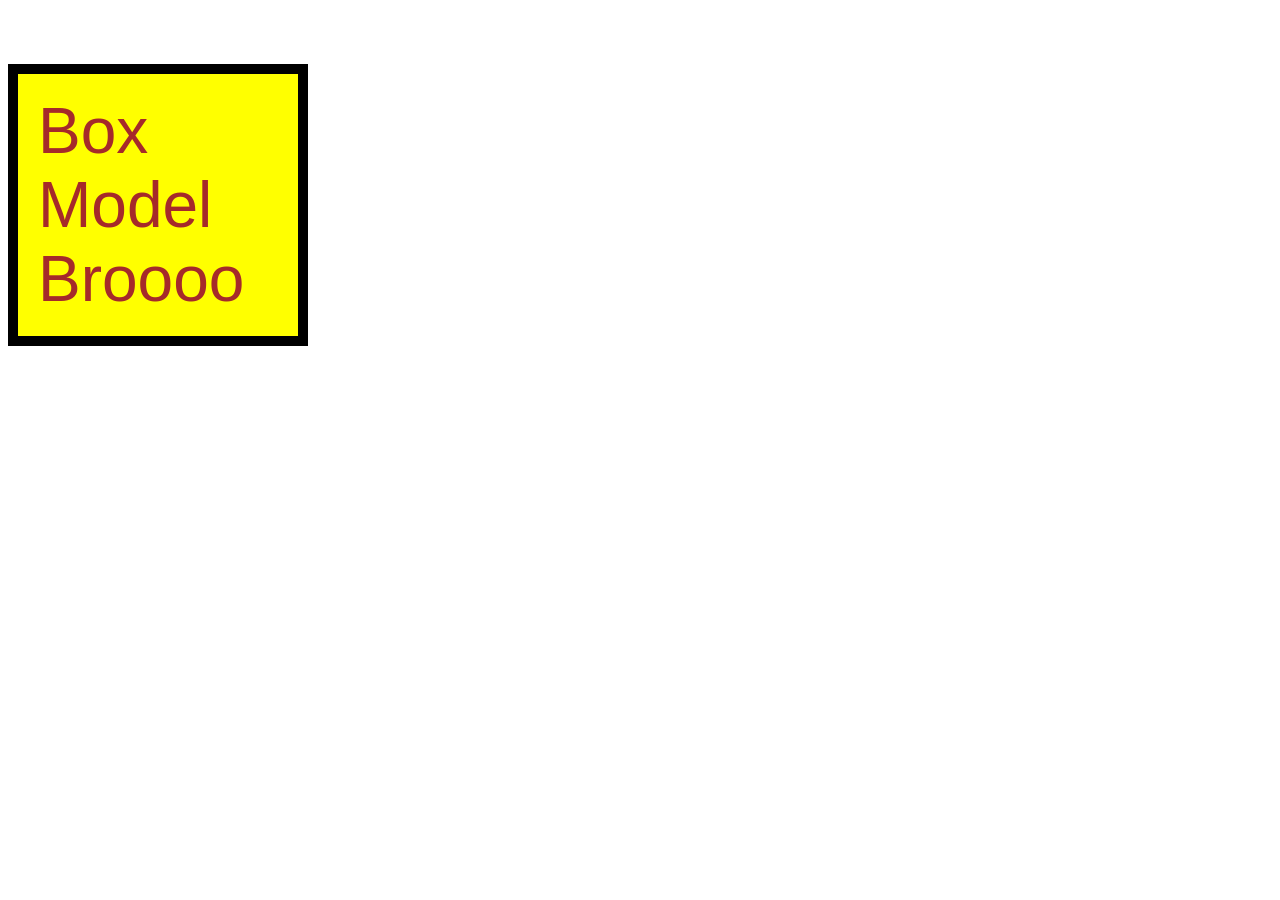
<file: 01-box-model/index.html>
<!doctype html>
<html lang="en">
  <head>
    <meta charset="UTF-8" />
    <meta name="viewport" content="width=device-width, initial-scale=1.0" />
    <title>Box Model 001</title>
    <link rel="stylesheet" href="styles.css" />
  </head>
  <body>
    <p id="paragraphOne">Box Model Broooo</p>
  </body>
</html>
</file>
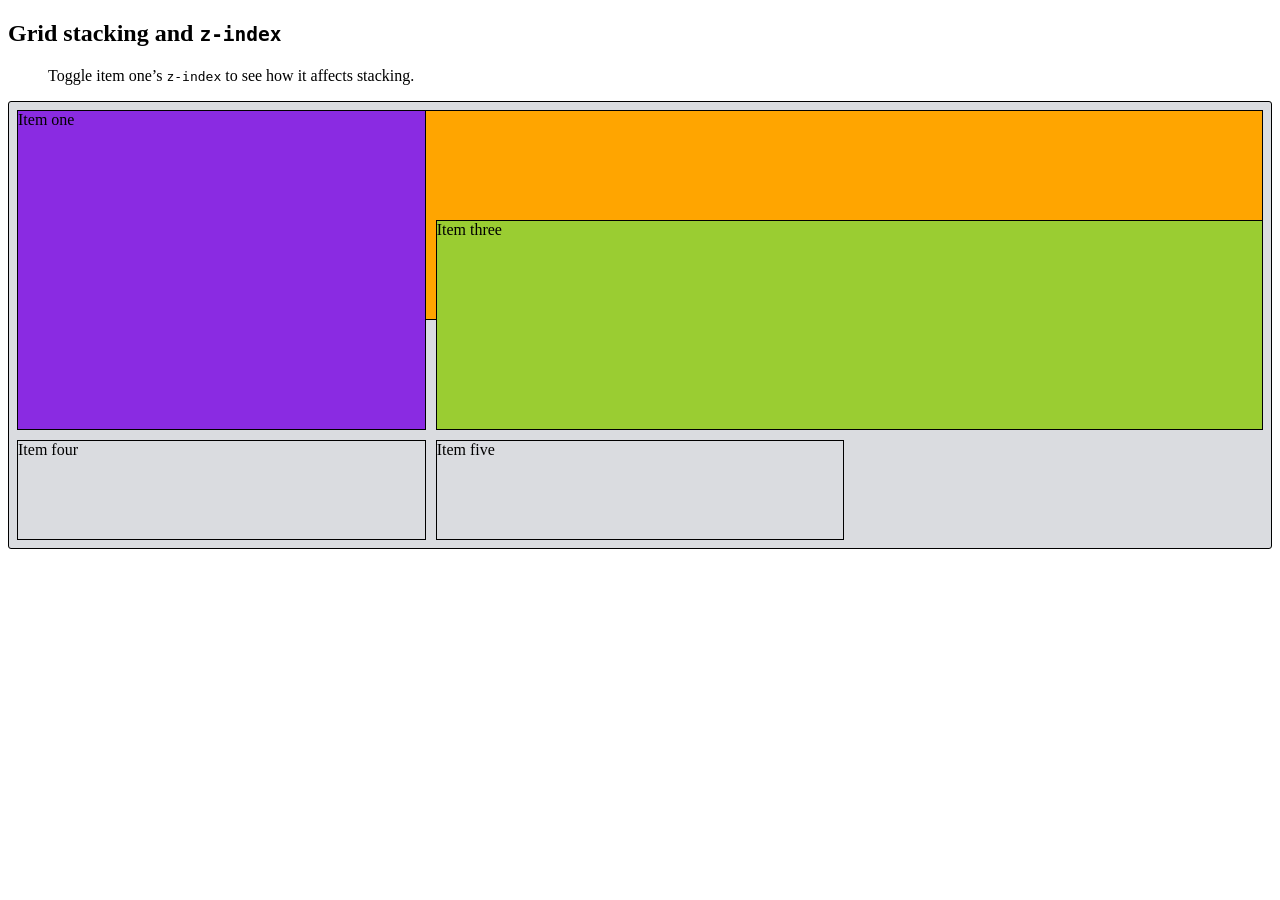
<file: grid/index.html>
<!doctype html>
<html lang="en">
  <head>
    <meta charset="UTF-8" />
    <meta name="viewport" content="width=device-width, initial-scale=1.0" />
    <title>Grid</title>
    <link rel="stylesheet" href="styles.css" />
  </head>
  <body>
    <main>
      <div class="wrapper">
        <article class="flow">
          <h1>Grid stacking and <code>z-index</code></h1>
          <figure class="callout">
            <p>
              Toggle item one’s <code>z-index</code> to see how it affects
              stacking.
            </p>
          </figure>

          <div class="container" id="container">
            <div class="box">Item one</div>
            <div class="box">Item two</div>
            <div class="box">Item three</div>
            <div class="box">Item four</div>
            <div class="box">Item five</div>
          </div>
        </article>
      </div>
    </main>
  </body>
</html>
</file>
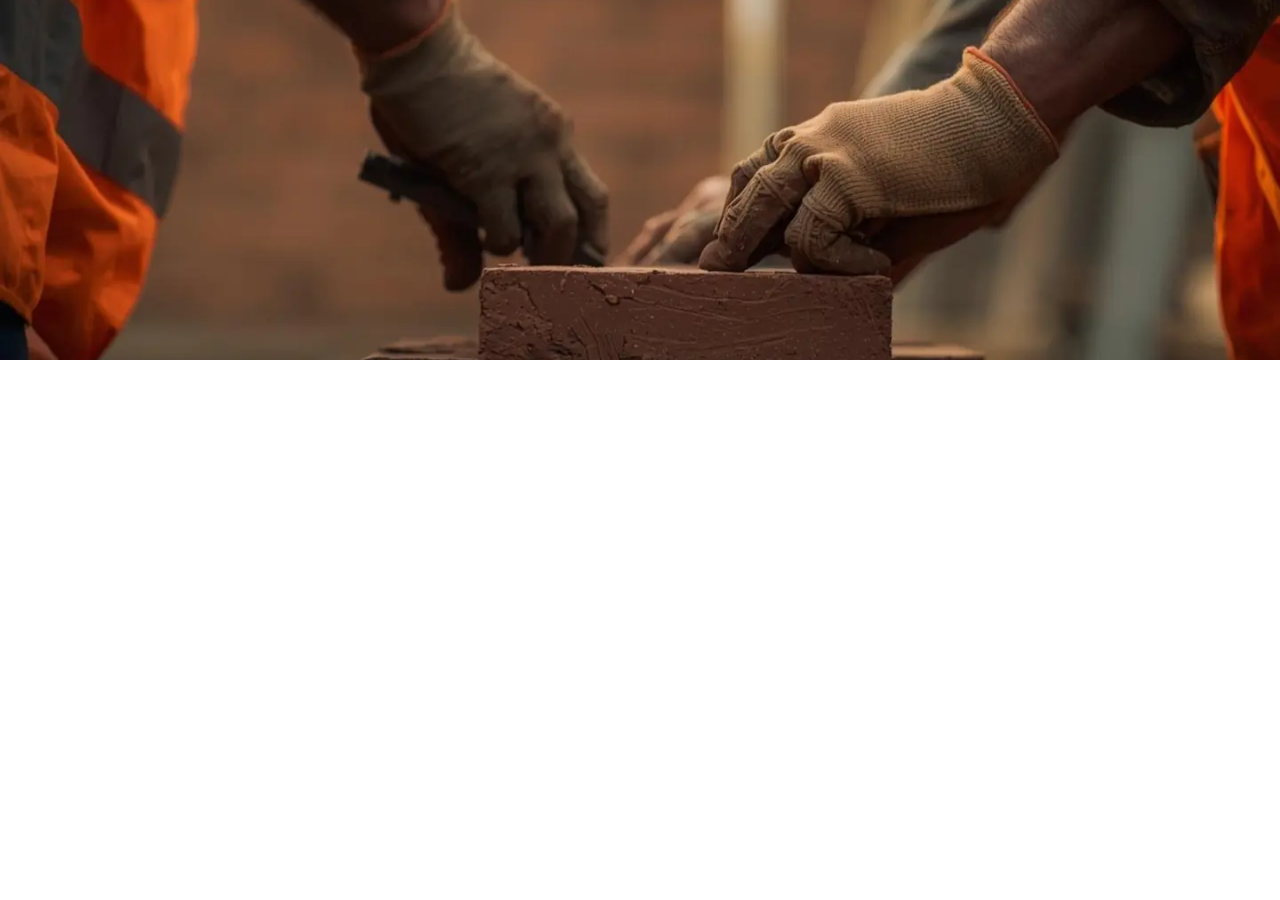
<file: TestingGround/index.html>
<!doctype html>
<html lang="en">
  <head>
    <meta charset="UTF-8" />
    <meta name="viewport" content="width=device-width, initial-scale=1.0" />
    <title>Testing Ground</title>
    <link rel="stylesheet" href="styles.css" />
  </head>
  <body>
    <!-- <p>Read our <a href="/about">about page</a>.</p> -->
    <div class="img-container">
      <!-- <img
        src="../04-positioning/images/nice-loft.jpg"
        alt="Nice Loft"
        width="1024"
        height="768"
        loading="eager"
      /> -->
      <img
        src="images/craftsmanship-1920.webp"
        srcset="
          images/craftsmanship-480.webp   480w,
          images/craftsmanship-960.webp   960w,
          images/craftsmanship-1440.webp 1440w,
          images/craftsmanship-1920.webp 1920w
        "
        sizes="100vw"
        alt="craftsmanship in action"
        width="1920"
        height="1443"
      />
    </div>
  </body>
</html>
</file>
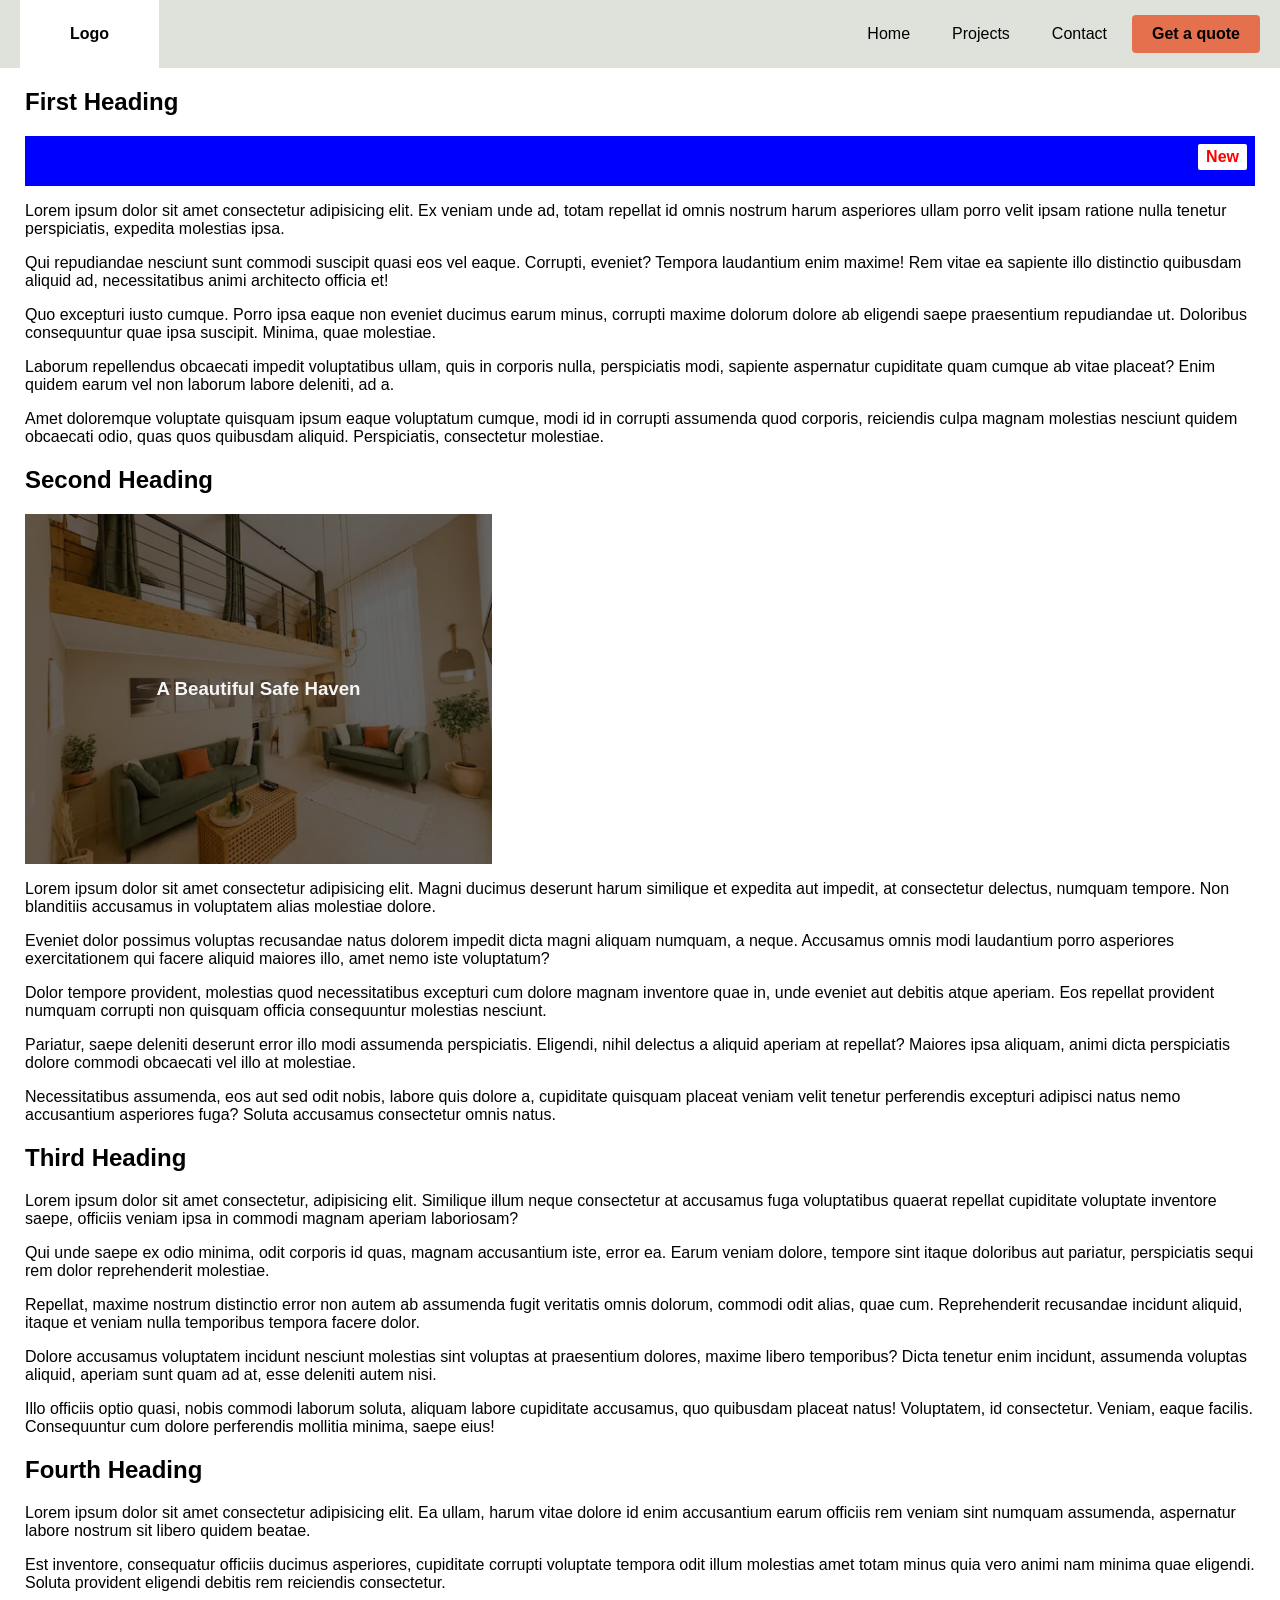
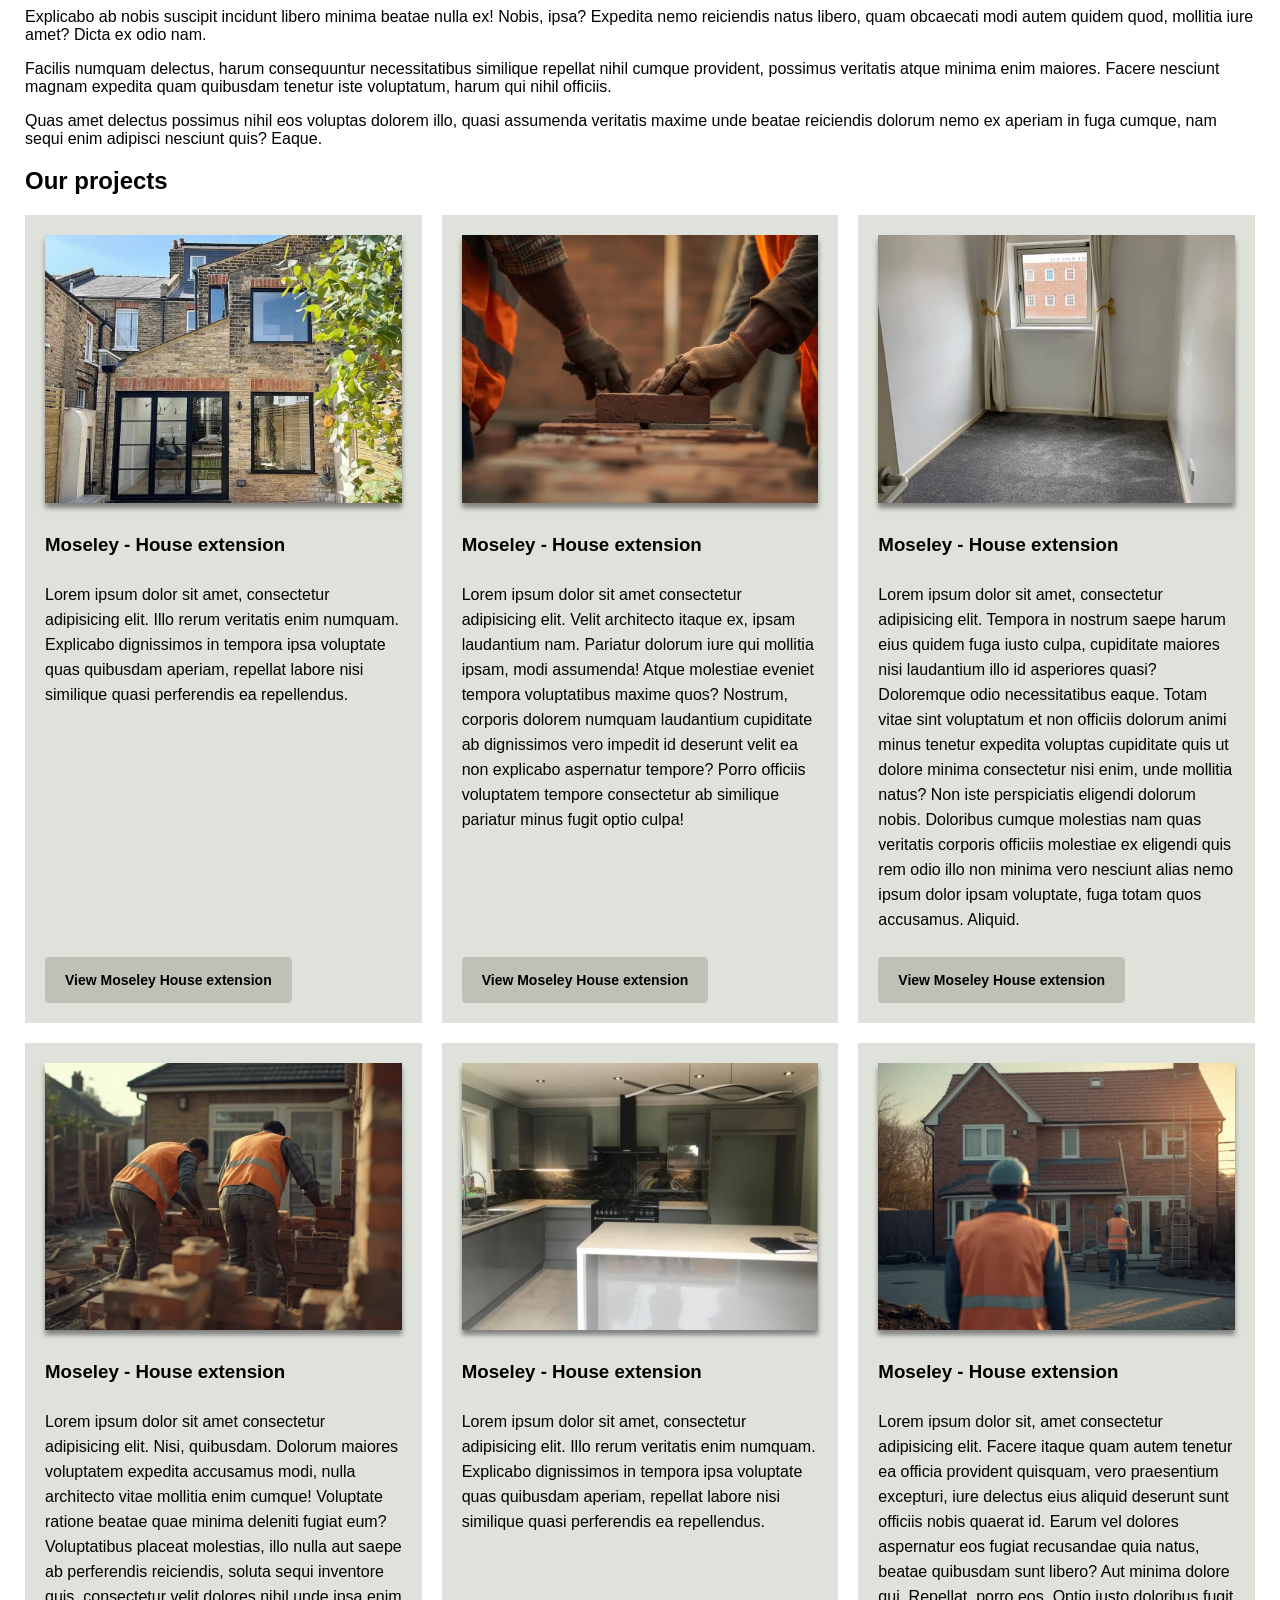
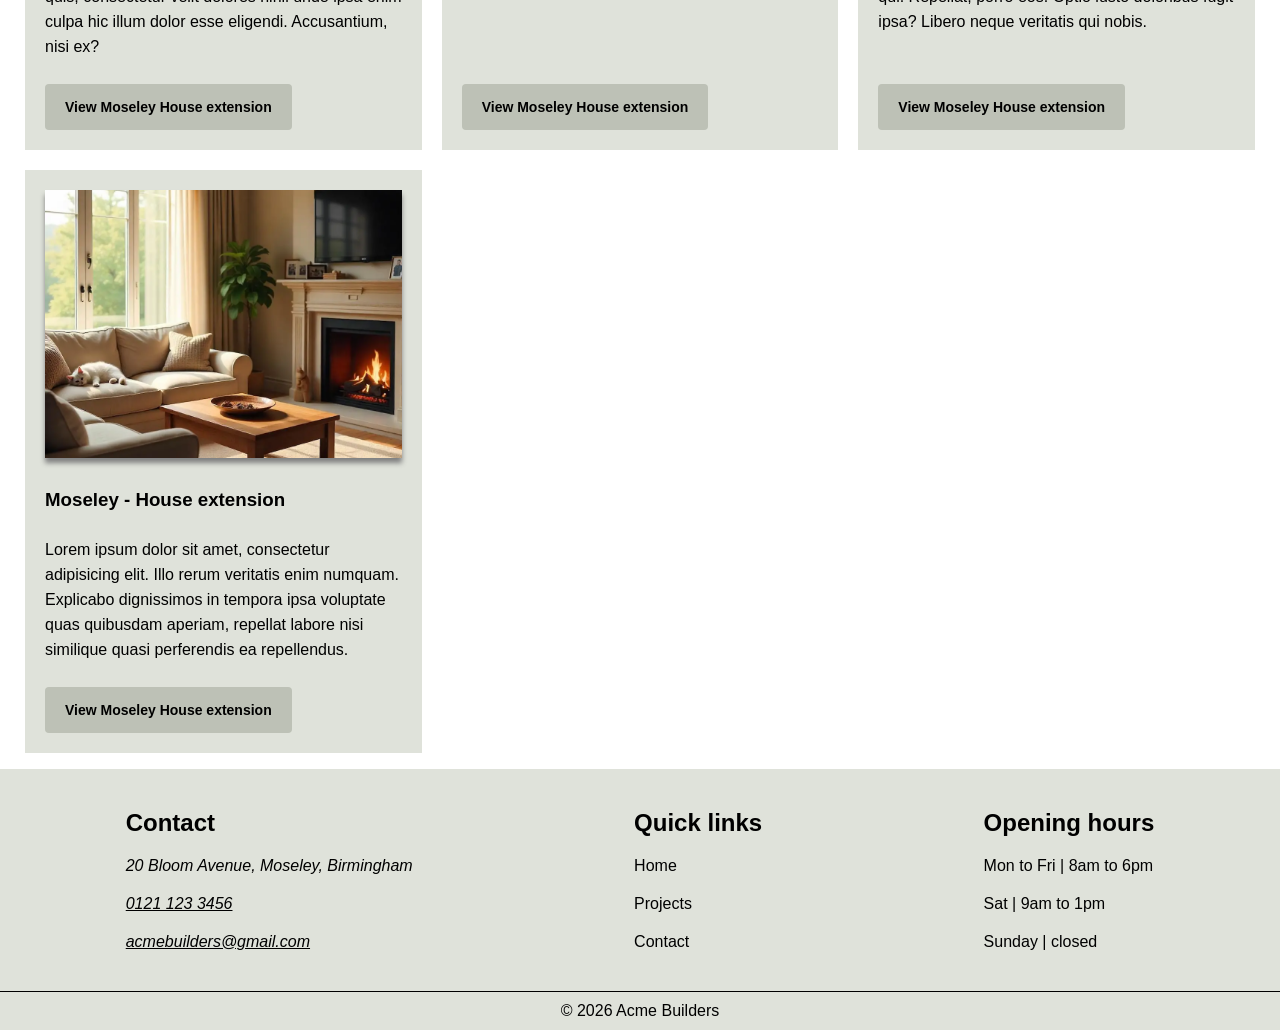
<file: webdev-example-project/index.html>
<!doctype html>
<html lang="en">
  <head>
    <meta charset="UTF-8" />
    <meta name="viewport" content="width=device-width, initial-scale=1.0" />
    <title>Webdev Experiment Project</title>
    <link rel="stylesheet" href="main.css" />
    <link rel="stylesheet" href="nav.css" />
    <link rel="stylesheet" href="footer.css" />
  </head>
  <body>
    <header>
      <nav>
        <span class="logo">Logo</span>
        <button
          id="hamburgerMenu"
          class="btn-mobile-menu"
          type="button"
          aria-label="Menu"
          aria-expanded="false"
        >
          <span class="icon-open">☰</span>
          <span class="icon-close">✕</span>
        </button>
        <ul id="dropdownMenu">
          <li><a href="#">Home</a></li>
          <li><a href="#">Projects</a></li>
          <li><a href="#">Contact</a></li>
        </ul>
        <a href="#" class="quote-btn">Get a quote</a>
      </nav>
    </header>

    <main>
      <section>
        <h2>First Heading</h2>
        <div class="card">
          <span class="badge">New</span>
        </div>
        <p>
          Lorem ipsum dolor sit amet consectetur adipisicing elit. Ex veniam
          unde ad, totam repellat id omnis nostrum harum asperiores ullam porro
          velit ipsam ratione nulla tenetur perspiciatis, expedita molestias
          ipsa.
        </p>
        <p>
          Qui repudiandae nesciunt sunt commodi suscipit quasi eos vel eaque.
          Corrupti, eveniet? Tempora laudantium enim maxime! Rem vitae ea
          sapiente illo distinctio quibusdam aliquid ad, necessitatibus animi
          architecto officia et!
        </p>
        <p>
          Quo excepturi iusto cumque. Porro ipsa eaque non eveniet ducimus earum
          minus, corrupti maxime dolorum dolore ab eligendi saepe praesentium
          repudiandae ut. Doloribus consequuntur quae ipsa suscipit. Minima,
          quae molestiae.
        </p>
        <p>
          Laborum repellendus obcaecati impedit voluptatibus ullam, quis in
          corporis nulla, perspiciatis modi, sapiente aspernatur cupiditate quam
          cumque ab vitae placeat? Enim quidem earum vel non laborum labore
          deleniti, ad a.
        </p>
        <p>
          Amet doloremque voluptate quisquam ipsum eaque voluptatum cumque, modi
          id in corrupti assumenda quod corporis, reiciendis culpa magnam
          molestias nesciunt quidem obcaecati odio, quas quos quibusdam aliquid.
          Perspiciatis, consectetur molestiae.
        </p>
      </section>
      <section>
        <h2>Second Heading</h2>

        <div class="img-container">
          <img
            src="./images/nice-loft-1024.webp"
            width="1024"
            height="768"
            alt="Nice Loft"
            srcset="
              ./images/nice-loft-480.webp   480w,
              ./images/nice-loft-768.webp   768w,
              ./images/nice-loft-1024.webp 1024w
            "
            sizes="(min-width: 517px) 467px,
                   calc(100vw - 50px)"
          />
          <div class="img-overlay">
            <h3 class="img-caption">A Beautiful Safe Haven</h3>
          </div>
        </div>

        <p>
          Lorem ipsum dolor sit amet consectetur adipisicing elit. Magni ducimus
          deserunt harum similique et expedita aut impedit, at consectetur
          delectus, numquam tempore. Non blanditiis accusamus in voluptatem
          alias molestiae dolore.
        </p>
        <p>
          Eveniet dolor possimus voluptas recusandae natus dolorem impedit dicta
          magni aliquam numquam, a neque. Accusamus omnis modi laudantium porro
          asperiores exercitationem qui facere aliquid maiores illo, amet nemo
          iste voluptatum?
        </p>
        <p>
          Dolor tempore provident, molestias quod necessitatibus excepturi cum
          dolore magnam inventore quae in, unde eveniet aut debitis atque
          aperiam. Eos repellat provident numquam corrupti non quisquam officia
          consequuntur molestias nesciunt.
        </p>
        <p>
          Pariatur, saepe deleniti deserunt error illo modi assumenda
          perspiciatis. Eligendi, nihil delectus a aliquid aperiam at repellat?
          Maiores ipsa aliquam, animi dicta perspiciatis dolore commodi
          obcaecati vel illo at molestiae.
        </p>
        <p>
          Necessitatibus assumenda, eos aut sed odit nobis, labore quis dolore
          a, cupiditate quisquam placeat veniam velit tenetur perferendis
          excepturi adipisci natus nemo accusantium asperiores fuga? Soluta
          accusamus consectetur omnis natus.
        </p>
      </section>
      <section>
        <h2>Third Heading</h2>
        <p>
          Lorem ipsum dolor sit amet consectetur, adipisicing elit. Similique
          illum neque consectetur at accusamus fuga voluptatibus quaerat
          repellat cupiditate voluptate inventore saepe, officiis veniam ipsa in
          commodi magnam aperiam laboriosam?
        </p>
        <p>
          Qui unde saepe ex odio minima, odit corporis id quas, magnam
          accusantium iste, error ea. Earum veniam dolore, tempore sint itaque
          doloribus aut pariatur, perspiciatis sequi rem dolor reprehenderit
          molestiae.
        </p>
        <p>
          Repellat, maxime nostrum distinctio error non autem ab assumenda fugit
          veritatis omnis dolorum, commodi odit alias, quae cum. Reprehenderit
          recusandae incidunt aliquid, itaque et veniam nulla temporibus tempora
          facere dolor.
        </p>
        <p>
          Dolore accusamus voluptatem incidunt nesciunt molestias sint voluptas
          at praesentium dolores, maxime libero temporibus? Dicta tenetur enim
          incidunt, assumenda voluptas aliquid, aperiam sunt quam ad at, esse
          deleniti autem nisi.
        </p>
        <p>
          Illo officiis optio quasi, nobis commodi laborum soluta, aliquam
          labore cupiditate accusamus, quo quibusdam placeat natus! Voluptatem,
          id consectetur. Veniam, eaque facilis. Consequuntur cum dolore
          perferendis mollitia minima, saepe eius!
        </p>
      </section>
      <section>
        <h2>Fourth Heading</h2>
        <p>
          Lorem ipsum dolor sit amet consectetur adipisicing elit. Ea ullam,
          harum vitae dolore id enim accusantium earum officiis rem veniam sint
          numquam assumenda, aspernatur labore nostrum sit libero quidem beatae.
        </p>
        <p>
          Est inventore, consequatur officiis ducimus asperiores, cupiditate
          corrupti voluptate tempora odit illum molestias amet totam minus quia
          vero animi nam minima quae eligendi. Soluta provident eligendi debitis
          rem reiciendis consectetur.
        </p>
        <p>
          Explicabo ab nobis suscipit incidunt libero minima beatae nulla ex!
          Nobis, ipsa? Expedita nemo reiciendis natus libero, quam obcaecati
          modi autem quidem quod, mollitia iure amet? Dicta ex odio nam.
        </p>
        <p>
          Facilis numquam delectus, harum consequuntur necessitatibus similique
          repellat nihil cumque provident, possimus veritatis atque minima enim
          maiores. Facere nesciunt magnam expedita quam quibusdam tenetur iste
          voluptatum, harum qui nihil officiis.
        </p>
        <p>
          Quas amet delectus possimus nihil eos voluptas dolorem illo, quasi
          assumenda veritatis maxime unde beatae reiciendis dolorum nemo ex
          aperiam in fuga cumque, nam sequi enim adipisci nesciunt quis? Eaque.
        </p>
      </section>
      <section>
        <h2>Our projects</h2>
        <ul class="project-cards-container">
          <li>
            <article class="project-card">
              <div class="card-media">
                <img
                  src="./images/house-extension-960.webp"
                  alt="Living Room and Garden Extension"
                  width="960"
                  height="1200"
                />
              </div>

              <h3>Moseley - House extension</h3>
              <p>
                Lorem ipsum dolor sit amet, consectetur adipisicing elit. Illo
                rerum veritatis enim numquam. Explicabo dignissimos in tempora
                ipsa voluptate quas quibusdam aperiam, repellat labore nisi
                similique quasi perferendis ea repellendus.
              </p>
              <a href="project.html">View Moseley House extension</a>
            </article>
          </li>
          <li>
            <article class="project-card">
              <div class="card-media">
                <img
                  src="./images/craftsmanship-960.webp"
                  alt="Craftsmanship"
                  width="960"
                  height="721"
                />
              </div>
              <h3>Moseley - House extension</h3>
              <p>
                Lorem ipsum dolor sit amet consectetur adipisicing elit. Velit
                architecto itaque ex, ipsam laudantium nam. Pariatur dolorum
                iure qui mollitia ipsam, modi assumenda! Atque molestiae eveniet
                tempora voluptatibus maxime quos? Nostrum, corporis dolorem
                numquam laudantium cupiditate ab dignissimos vero impedit id
                deserunt velit ea non explicabo aspernatur tempore? Porro
                officiis voluptatem tempore consectetur ab similique pariatur
                minus fugit optio culpa!
              </p>
              <a href="#">View Moseley House extension</a>
            </article>
          </li>
          <li>
            <article class="project-card">
              <div class="card-media">
                <img
                  src="./images/bedroom-renovation-960.webp"
                  alt="Bedroom Renovation"
                  width="960"
                  height="1280"
                />
              </div>
              <h3>Moseley - House extension</h3>
              <p>
                Lorem ipsum dolor sit amet, consectetur adipisicing elit.
                Tempora in nostrum saepe harum eius quidem fuga iusto culpa,
                cupiditate maiores nisi laudantium illo id asperiores quasi?
                Doloremque odio necessitatibus eaque. Totam vitae sint
                voluptatum et non officiis dolorum animi minus tenetur expedita
                voluptas cupiditate quis ut dolore minima consectetur nisi enim,
                unde mollitia natus? Non iste perspiciatis eligendi dolorum
                nobis. Doloribus cumque molestias nam quas veritatis corporis
                officiis molestiae ex eligendi quis rem odio illo non minima
                vero nesciunt alias nemo ipsum dolor ipsam voluptate, fuga totam
                quos accusamus. Aliquid.
              </p>
              <a href="#">View Moseley House extension</a>
            </article>
          </li>
          <li>
            <article class="project-card">
              <div class="card-media">
                <img
                  src="./images/humble-beginnings-960.webp"
                  alt="Completed home project"
                  width="960"
                  height="721"
                />
              </div>
              <h3>Moseley - House extension</h3>
              <p>
                Lorem ipsum dolor sit amet consectetur adipisicing elit. Nisi,
                quibusdam. Dolorum maiores voluptatem expedita accusamus modi,
                nulla architecto vitae mollitia enim cumque! Voluptate ratione
                beatae quae minima deleniti fugiat eum? Voluptatibus placeat
                molestias, illo nulla aut saepe ab perferendis reiciendis,
                soluta sequi inventore quis, consectetur velit dolores nihil
                unde ipsa enim culpa hic illum dolor esse eligendi. Accusantium,
                nisi ex?
              </p>
              <a href="#">View Moseley House extension</a>
            </article>
          </li>
          <li>
            <article class="project-card">
              <div class="card-media">
                <img
                  src="./images/kitchen-renovation-960.webp"
                  alt="Kitchen Renovation"
                  width="960"
                  height="743"
                />
              </div>
              <h3>Moseley - House extension</h3>
              <p>
                Lorem ipsum dolor sit amet, consectetur adipisicing elit. Illo
                rerum veritatis enim numquam. Explicabo dignissimos in tempora
                ipsa voluptate quas quibusdam aperiam, repellat labore nisi
                similique quasi perferendis ea repellendus.
              </p>
              <a href="#">View Moseley House extension</a>
            </article>
          </li>
          <li>
            <article class="project-card">
              <div class="card-media">
                <img
                  src="./images/lasting-promise-960.webp"
                  alt="Lasting promise"
                  width="960"
                  height="721"
                />
              </div>
              <h3>Moseley - House extension</h3>
              <p>
                Lorem ipsum dolor sit, amet consectetur adipisicing elit. Facere
                itaque quam autem tenetur ea officia provident quisquam, vero
                praesentium excepturi, iure delectus eius aliquid deserunt sunt
                officiis nobis quaerat id. Earum vel dolores aspernatur eos
                fugiat recusandae quia natus, beatae quibusdam sunt libero? Aut
                minima dolore qui. Repellat, porro eos. Optio iusto doloribus
                fugit ipsa? Libero neque veritatis qui nobis.
              </p>
              <a href="#">View Moseley House extension</a>
            </article>
          </li>
          <li>
            <article class="project-card">
              <div class="card-media">
                <img
                  src="./images/living-room-renovation-960.webp"
                  alt="Living room renovation"
                  width="960"
                  height="1234"
                />
              </div>
              <h3>Moseley - House extension</h3>
              <p>
                Lorem ipsum dolor sit amet, consectetur adipisicing elit. Illo
                rerum veritatis enim numquam. Explicabo dignissimos in tempora
                ipsa voluptate quas quibusdam aperiam, repellat labore nisi
                similique quasi perferendis ea repellendus.
              </p>
              <a href="#">View Moseley House extension</a>
            </article>
          </li>
        </ul>
      </section>
    </main>
    <!-- Site Footer -->
    <footer>
      <div class="columns-container">
        <div class="contact-container">
          <h2>Contact</h2>
          <address>
            <ul>
              <li>20 Bloom Avenue, Moseley, Birmingham</li>
              <li><a href="tel:+441211233456">0121 123 3456</a></li>
              <li>
                <a
                  href="mailto:acmebuilders@gmail.com?subject=Enquiry&body=Hello%20world"
                  >acmebuilders@gmail.com</a
                >
              </li>
            </ul>
          </address>
        </div>
        <div class="quick-links-container">
          <h2>Quick links</h2>
          <ul>
            <li><a href="#">Home</a></li>
            <li><a href="#">Projects</a></li>
            <li><a href="#">Contact</a></li>
          </ul>
        </div>
        <div class="opening-hours-container">
          <h2>Opening hours</h2>
          <ul>
            <li>Mon to Fri | 8am to 6pm</li>
            <li>Sat | 9am to 1pm</li>
            <li>Sunday | closed</li>
          </ul>
        </div>
      </div>
      <div class="trademark-container">
        <p>© 2026 Acme Builders</p>
      </div>
    </footer>
    <script src="index.js"></script>
  </body>
</html>
</file>
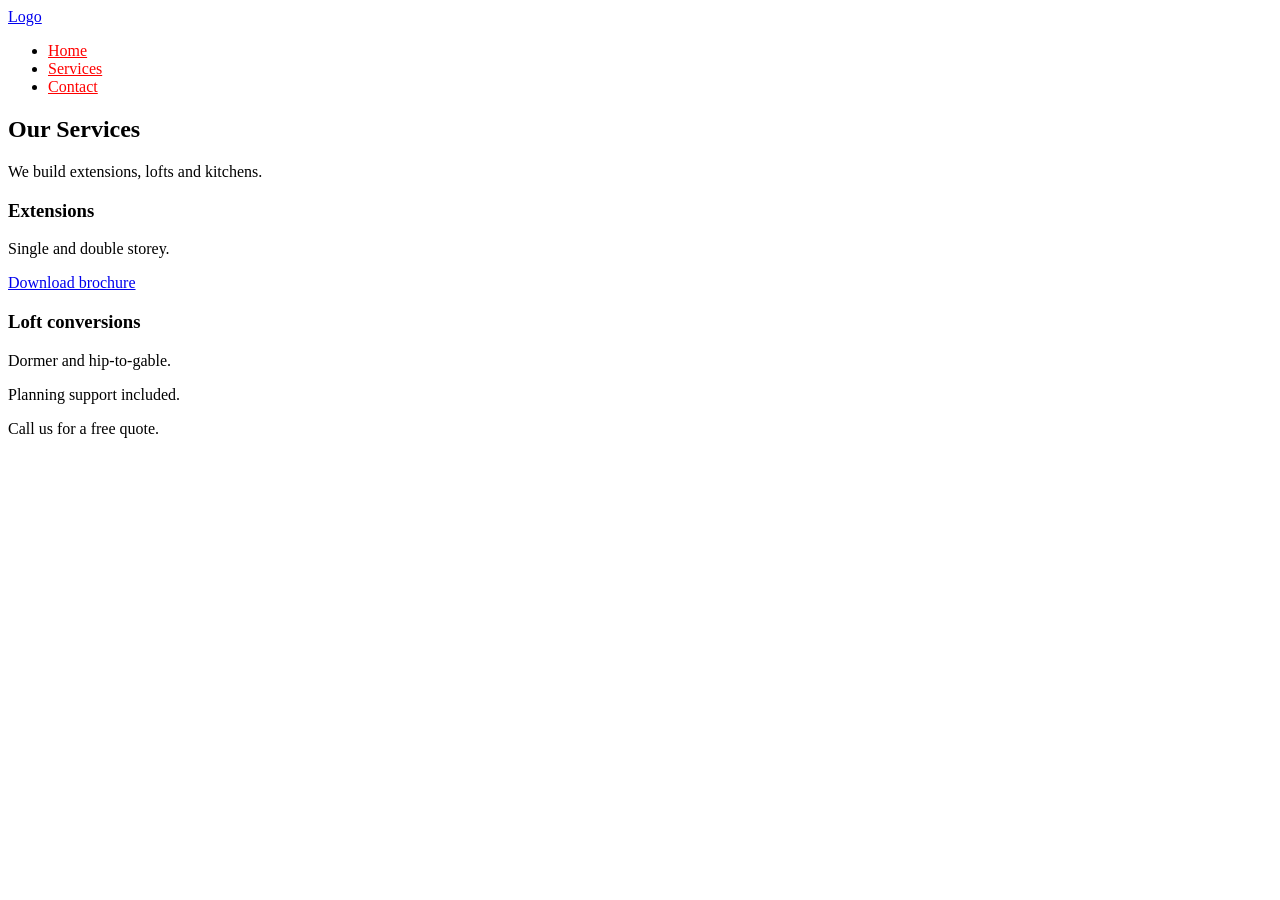
<file: 02-selectors/exercise-2.html>
<!doctype html>
<html lang="en">
  <head>
    <meta charset="UTF-8" />
    <meta name="viewport" content="width=device-width, initial-scale=1.0" />
    <title>Selectors 002</title>
    <link rel="stylesheet" href="styles.css" />
  </head>
  <body>
    <header class="site-header">
      <a href="/" class="logo">Logo</a>
      <nav>
        <ul>
          <li><a href="/">Home</a></li>
          <li><a href="/services">Services</a></li>
          <li><a href="/contact" class="cta">Contact</a></li>
        </ul>
      </nav>
    </header>

    <section class="services">
      <h2>Our Services</h2>
      <p class="intro">We build extensions, lofts and kitchens.</p>

      <article class="service">
        <h3>Extensions</h3>
        <p>Single and double storey.</p>
        <a href="/brochure.pdf">Download brochure</a>
      </article>

      <article class="service">
        <h3>Loft conversions</h3>
        <p>Dormer and hip-to-gable.</p>
        <p>Planning support included.</p>
      </article>

      <p>Call us for a free quote.</p>
    </section>
  </body>
</html>
</file>
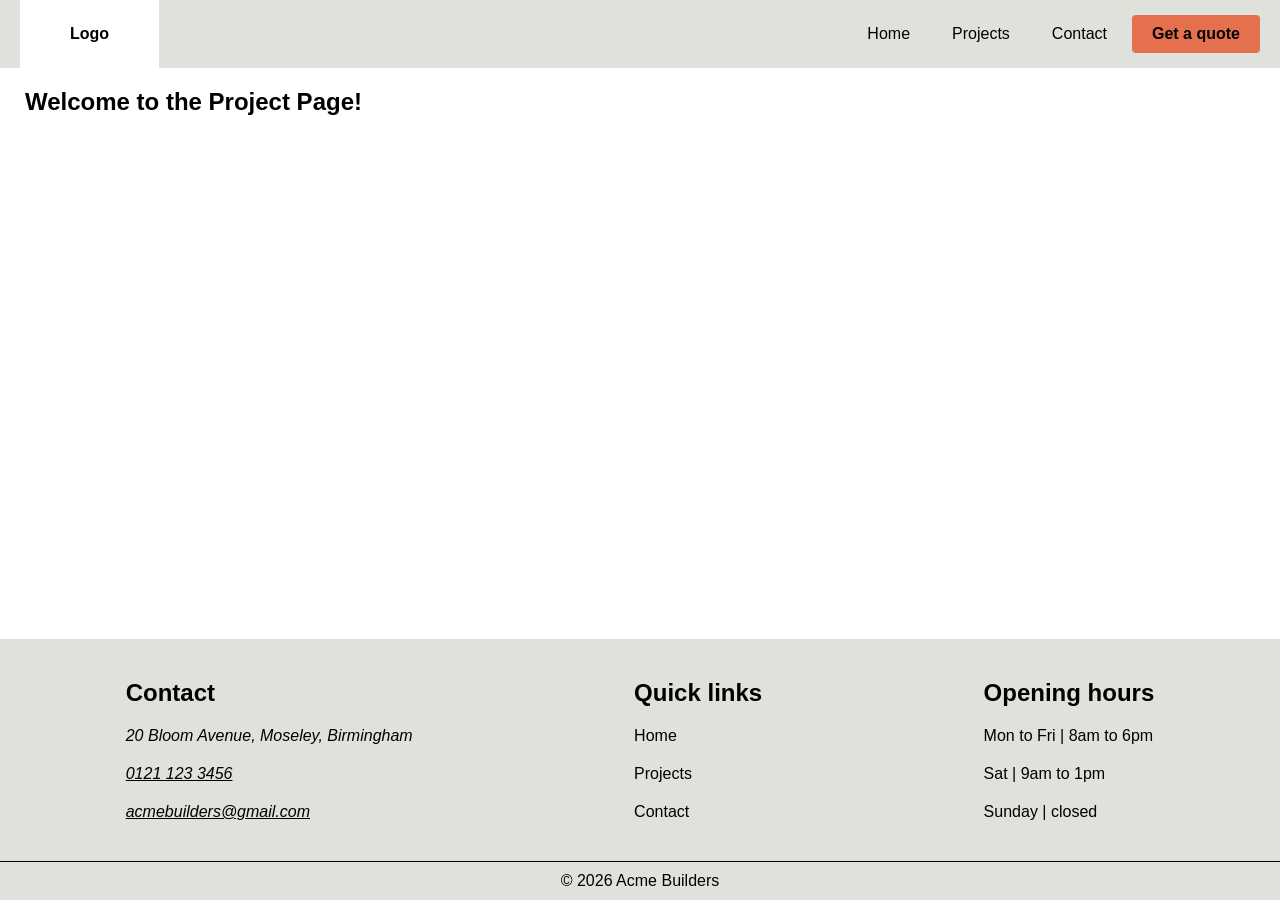
<file: webdev-example-project/project.html>
<!doctype html>
<html lang="en">
  <head>
    <meta charset="UTF-8" />
    <meta name="viewport" content="width=device-width, initial-scale=1.0" />
    <title>Project Page</title>
    <link rel="stylesheet" href="main.css" />
    <link rel="stylesheet" href="nav.css" />
    <link rel="stylesheet" href="footer.css" />
  </head>
  <body>
    <header>
      <nav>
        <span class="logo">Logo</span>
        <button
          id="hamburgerMenu"
          class="btn-mobile-menu"
          type="button"
          aria-label="Menu"
          aria-expanded="false"
        >
          <span class="icon-open">☰</span>
          <span class="icon-close">✕</span>
        </button>
        <ul id="dropdownMenu">
          <li><a href="#">Home</a></li>
          <li><a href="#">Projects</a></li>
          <li><a href="#">Contact</a></li>
        </ul>
        <a href="#" class="quote-btn">Get a quote</a>
      </nav>
    </header>

    <main>
      <section>
        <h2>Welcome to the Project Page!</h2>
      </section>
    </main>
    <!-- Site Footer -->
    <footer>
      <div class="columns-container">
        <div class="contact-container">
          <h2>Contact</h2>
          <address>
            <ul>
              <li>20 Bloom Avenue, Moseley, Birmingham</li>
              <li><a href="tel:+441211233456">0121 123 3456</a></li>
              <li>
                <a
                  href="mailto:acmebuilders@gmail.com?subject=Enquiry&body=Hello%20world"
                  >acmebuilders@gmail.com</a
                >
              </li>
            </ul>
          </address>
        </div>
        <div class="quick-links-container">
          <h2>Quick links</h2>
          <ul>
            <li><a href="#">Home</a></li>
            <li><a href="#">Projects</a></li>
            <li><a href="#">Contact</a></li>
          </ul>
        </div>
        <div class="opening-hours-container">
          <h2>Opening hours</h2>
          <ul>
            <li>Mon to Fri | 8am to 6pm</li>
            <li>Sat | 9am to 1pm</li>
            <li>Sunday | closed</li>
          </ul>
        </div>
      </div>
      <div class="trademark-container">
        <p>© 2026 Acme Builders</p>
      </div>
    </footer>
    <script src="index.js"></script>
  </body>
</html>
</file>
<file: 01-box-model/styles.css>
#paragraphOne {
  font-family: "Segoe UI", Tahoma, Geneva, Verdana, sans-serif;
  font-size: 64px;
  color: brown;
  background: yellow;
  padding: 20px;
  border: 10px solid black;
  box-sizing: border-box;
  width: 300px;
}

*,
*::before,
*::after {
  box-sizing: border-box;
}
</file>
<file: grid/styles.css>
.container {
  display: grid;
  grid-template-columns: 1fr 1fr 1fr;
  grid-auto-rows: minmax(100px, auto);
  grid-auto-flow: var(--var-packing);
  gap: 10px;
  background-color: #dadce0;
  padding: 0.5em;
  border: 1px solid black;
  border-radius: 3px;
}

.box {
  border: 1px solid black;
  z-index: 0;
}

.box:nth-child(1) {
  grid-row: 1 / 4;
  grid-column: 1;
  z-index: 2;
  background: blueviolet;
}

.box:nth-child(2) {
  grid-row: 1 / 3;
  grid-column: 1 / -1;
  background: orange;
}

.box:nth-child(3) {
  grid-row: 2 / 4;
  grid-column: 2 / -1;
  background: yellowgreen;
}
</file>
<file: TestingGround/styles.css>
*,
*::before,
*::after {
  box-sizing: border-box;
}

body {
  margin: 0;
}

p {
  font-family: "Segoe UI", Tahoma, Geneva, Verdana, sans-serif;
  font-size: 64px;
  color: brown;
  background: yellow;
  padding: 20px;
  border: 10px solid black;
  box-sizing: border-box;
  width: 300px;
}

body {
  color: navy;
}

.label {
  position: absolute;
  top: 50%;
  left: 50%;
  transform: translate(-50%, -50%);
}

img {
  width: 100%;
  height: 40dvh;
  min-height: 298px;
  object-fit: cover;
}
</file>
<file: webdev-example-project/main.css>
:root {
  --custom-green-background: #dfe2da;
  --project-card-link-background: #bdc1b6;
  --quote-btn-background: rgb(228, 112, 77);
}

body {
  font-family: "Segoe UI", Tahoma, Geneva, Verdana, sans-serif;
  margin: 0;
  min-block-size: 100dvh;
  display: grid;
  grid-template-rows: auto 1fr auto;
}

*,
*::before,
*::after {
  box-sizing: border-box;
}

.card {
  position: relative;
  background: blue;
  inline-size: 100%;
  padding: 25px;
  color: red;
  font-weight: 700;
}

.badge {
  position: absolute;
  padding: 4px 8px;
  top: 8px;
  right: 8px;
  background: white;
  border-radius: 2px;
}

li {
  list-style-type: none;
}

a {
  color: inherit;
  text-decoration: none;
}

a:hover,
a:focus-visible {
  color: blue;
}

main {
  padding-inline-start: 25px;
  padding-inline-end: 25px;
}

.img-container img {
  display: block;
  inline-size: 100%;
  block-size: auto;
}

.img-container {
  position: relative;
  max-inline-size: 467px;
}

.img-overlay {
  position: absolute;
  inset: 0;
  background: rgb(0 0 0 / 60%);
}

.img-caption {
  position: absolute;
  top: 50%;
  left: 50%;
  margin: 0;
  transform: translate(-50%, -50%);
  text-align: center;
  color: whitesmoke;
  inline-size: 90%;
}

.project-cards-container {
  display: grid;
  grid-template-columns: repeat(auto-fit, minmax(min(300px, 100%), 1fr));
  gap: 20px;
  padding-inline-start: 0;
}

.project-cards-container li,
.project-cards-container li article {
  display: grid;
  grid-template-rows: subgrid;
  grid-row: span 4;
}

.project-card {
  background: var(--custom-green-background);
  padding: 20px;
  gap: 25px;
  h3,
  p {
    margin: 0;
    line-height: 25px;
  }
}

.project-card img {
  inline-size: 100%;
  object-fit: cover;
  block-size: auto;
  aspect-ratio: 4 / 3;
  box-shadow: 0 5px 5px gray;
}

.project-card a {
  padding: 15px 20px;
  font-size: 0.875rem;
  background-color: var(--project-card-link-background);
  font-weight: 600;
  border-radius: 4px;
  text-align: center;
  justify-self: start;
}

.project-card a:hover,
.project-card a:focus-visible {
  background: #343434;
  color: white;
}
</file>
<file: webdev-example-project/nav.css>
header {
  background: var(--custom-green-background);
  position: sticky;
  top: 0;
  z-index: 1;
}

header nav {
  display: flex;
  justify-content: space-between;
  padding: 10px 20px;
  gap: 20px;
  align-items: center;
}

.logo {
  padding: 15px;
  font-weight: 600;
  background: white;
  flex: 0 0 auto;
}

nav ul {
  background: #343434;
  display: none;
  flex-direction: column;
  text-align: center;
  gap: 10px;
  position: absolute;
  top: 100%;
  right: 0;
  left: 0;
  margin: 0;
  padding-inline-start: 0;
  font-size: 16px;
}

nav ul a {
  display: block;
  padding: 15px;
  color: white;
}

nav ul.is-open {
  display: flex;
}

.btn-mobile-menu {
  display: block;
  background: #343434;
  color: white;
  padding: 12px 14px;
  border: 0;
  font-weight: bold;
  margin-inline-start: auto;
  min-inline-size: 2.75rem;
  min-block-size: 2.75rem;
}

.btn-mobile-menu:hover {
  background: white;
  color: black;
  cursor: pointer;
}

.quote-btn {
  padding: 10px;
  font-size: 14px;
  white-space: nowrap;
  background-color: var(--quote-btn-background);
  font-weight: 600;
  border-radius: 4px;
}

.icon-close {
  display: none;
}

.btn-mobile-menu[aria-expanded="true"] .icon-open {
  display: none;
}

.btn-mobile-menu[aria-expanded="true"] .icon-close {
  display: inline;
}

nav ul a:hover,
nav ul a:focus-visible {
  background: rgb(228, 112, 77);
  color: initial;
}

/* desktop rules */
@media (min-width: 768px) {
  .logo {
    padding: 25px 50px;
  }

  header nav {
    padding: 0 20px;
  }

  nav ul {
    display: flex;
    flex-direction: row;
    gap: 2rem;
    margin-inline-start: auto;
    position: static;
    background: none;
  }

  nav ul a {
    padding: 5px;
    color: inherit;
  }

  .btn-mobile-menu {
    display: none;
  }

  .quote-btn {
    margin: 0;
    padding: 10px 20px;
    font-size: 16px;
  }

  nav ul a:hover,
  nav ul a:focus-visible {
    background: none;
    color: blue;
  }
}
</file>
<file: webdev-example-project/footer.css>
footer {
  background: var(--custom-green-background);
}

.columns-container {
  display: grid;
  padding: 40px;
  text-align: center;
  gap: 50px;
}

.columns-container h2 {
  margin-block-start: 0;
}

.columns-container ul {
  display: flex;
  flex-direction: column;
  gap: 20px;
  padding-inline-start: 0;
  margin: 0;
}

.contact-container a {
  text-decoration: underline;
}

.trademark-container {
  border-top: 1px solid black;
}

.trademark-container p {
  text-align: center;
  margin: 0;
  padding: 10px;
}

/* desktop styles */
@media (min-width: 768px) {
  .columns-container {
    grid-template-columns: repeat(3, auto);
    text-align: start;
    justify-content: space-around;
  }
}
</file>
<file: 02-selectors/styles.css>
*,
*::before,
*::after {
  box-sizing: border-box;
}

li a,
.cta {
  color: red;
}

.btn,
.link {
  &:hover {
    text-decoration: underline;
  }
}

.btn {
  color: red !important;
}
#main .btn {
  color: blue;
}
</file>
